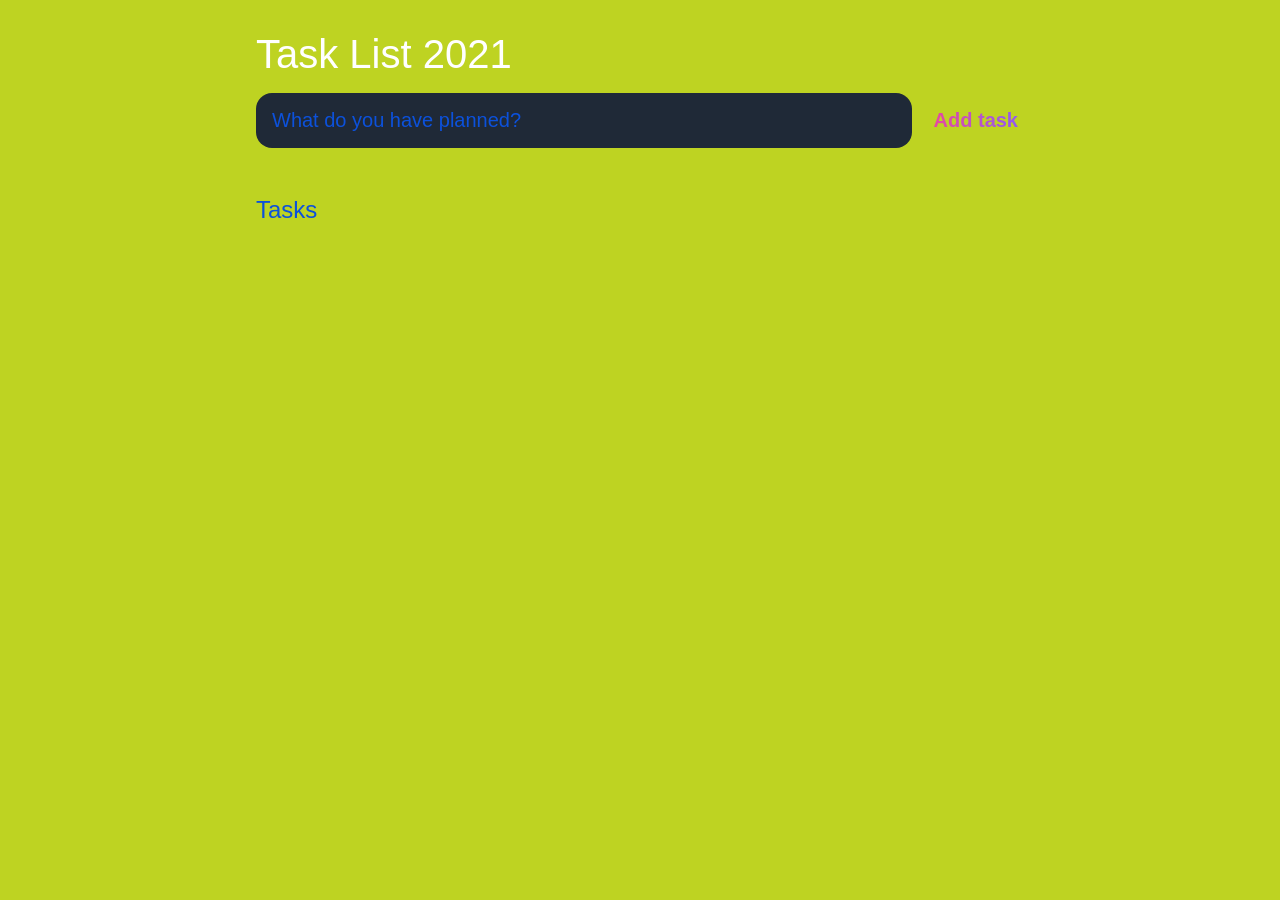
<file: index.html>
<!DOCTYPE html>
<html lang="en">
<head>
	<meta charset="UTF-8">
	<meta http-equiv="X-UA-Compatible" content="IE=edge">
	<meta name="viewport" content="width=device-width, initial-scale=1.0">
	<title>Task List 2021</title>

	<link rel="stylesheet" href="main.css" />
</head>
<body>

	<header>
		<h1>Task List 2021</h1>
		<form id="new-task-form">
			<input 
				type="text" 
				name="new-task-input" 
				id="new-task-input" 
				placeholder="What do you have planned?" />
			<input 
				type="submit"
				id="new-task-submit" 
				value="Add task" />
		</form>
	</header>
	<main>
		<section class="task-list">
			<h2>Tasks</h2>

			<div id="tasks">

				<!-- <div class="task">
					<div class="content">
						<input 
							type="text" 
							class="text" 
							value="A new task"
							readonly>
					</div>
					<div class="actions">
						<button class="edit">Edit</button>
						<button class="delete">Delete</button>
					</div>
				</div> -->

			</div>
		</section>
	</main>

	<script src="main.js"></script>
</body>
</html>
</file>
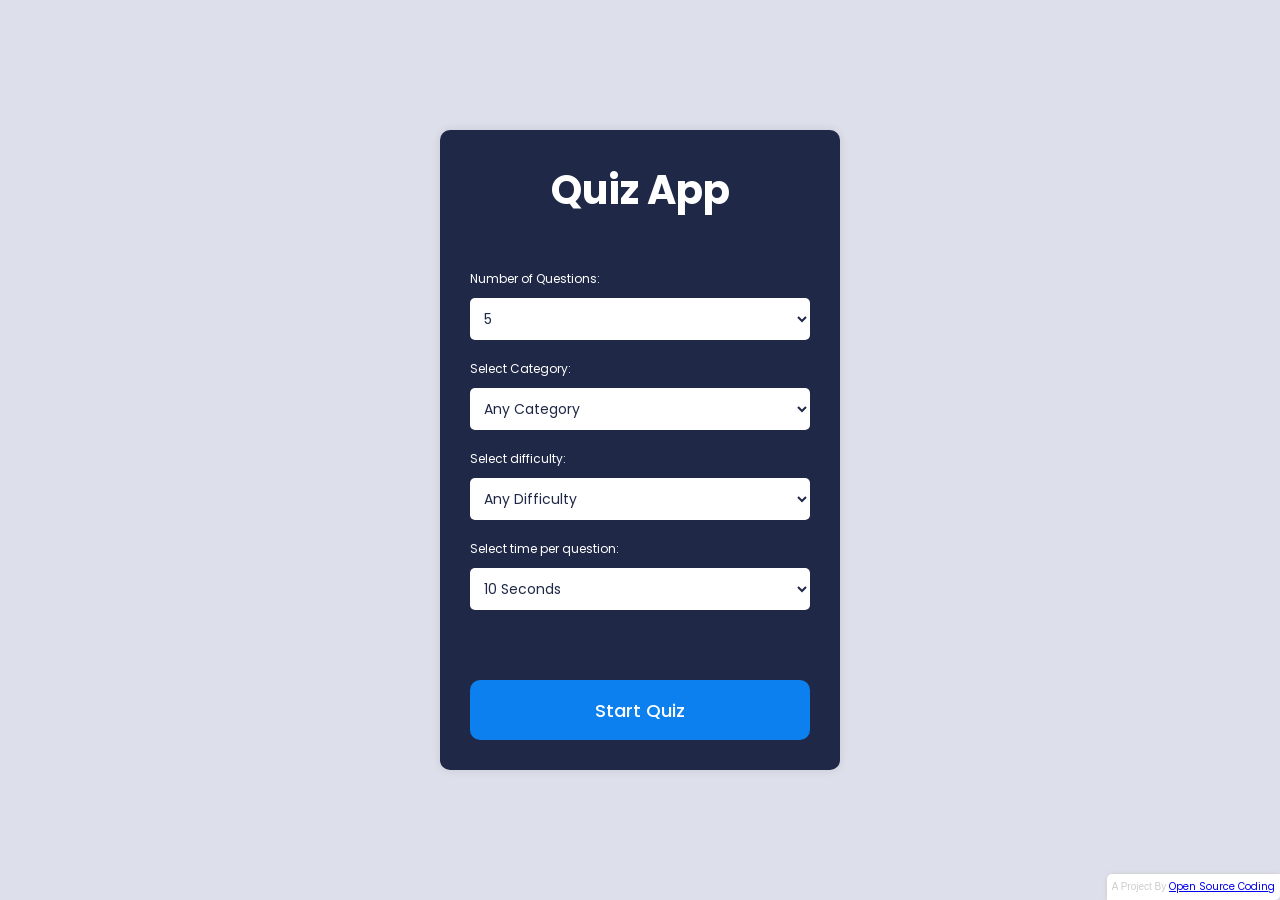
<file: quizz/index.html>
<!DOCTYPE html>
<html lang="en">
  <head>
    <meta charset="UTF-8" />
    <meta http-equiv="X-UA-Compatible" content="IE=edge" />
    <meta name="viewport" content="width=device-width, initial-scale=1.0" />
    <link
      rel="stylesheet"
      href="https://cdnjs.cloudflare.com/ajax/libs/font-awesome/6.2.1/css/all.min.css"
      integrity="sha512-MV7K8+y+gLIBoVD59lQIYicR65iaqukzvf/nwasF0nqhPay5w/9lJmVM2hMDcnK1OnMGCdVK+iQrJ7lzPJQd1w=="
      crossorigin="anonymous"
      referrerpolicy="no-referrer"
    />
    <link rel="stylesheet" href="style.css" />
    <title>Quiz App</title>
  </head>
  <body>
    <div class="container">
      <div class="start-screen">
        <h1 class="heading">Quiz App</h1>
        <div class="settings">
          <label for="num-questions">Number of Questions:</label>
          <select id="num-questions">
            <option value="5">5</option>
            <option value="10">10</option>
            <option value="15">15</option>
            <option value="20">20</option>
            <option value="20">30</option>
            <option value="20">40</option>
            <option value="20">50</option>
          </select>
          <label for="category">Select Category:</label>
          <select id="category">
            <option value="">any category</option>
            <option value="9">general knowledge</option>
            <option value="10">books</option>
            <option value="11">films</option>
            <option value="12">music</option>
            <option value="14">television</option>
            <option value="15">video games</option>
            <option value="16">board games</option>
            <option value="17">science and nature</option>
            <option value="18">computers</option>
            <option value="19">mathematics</option>
            <option value="20">mythology</option>
            <option value="21">sports</option>
            <option value="22">geography</option>
            <option value="23">history</option>
            <option value="24">politics</option>
            <option value="25">art</option>
            <option value="28">vehicles</option>
          </select>
          <label for="difficulty">Select difficulty:</label>
          <select id="difficulty">
            <option value="">any difficulty</option>
            <option value="easy">easy</option>
            <option value="medium">medium</option>
            <option value="hard">hard</option>
          </select>
          <label for="time">Select time per question:</label>
          <select id="time">
            <option value="10">10 seconds</option>
            <option value="15">15 seconds</option>
            <option value="20">20 seconds</option>
            <option value="25">25 seconds</option>
            <option value="30">30 seconds</option>
            <option value="60">60 seconds</option>
          </select>
        </div>
        <button class="btn start">Start Quiz</button>
      </div>
      <div class="quiz hide">
        <div class="timer">
          <div class="progress">
            <div class="progress-bar"></div>
            <span class="progress-text"></span>
          </div>
        </div>
        <div class="question-wrapper">
          <div class="number">
            Question <span class="current">1</span>
            <span class="total">/10</span>
          </div>
          <div class="question">This is a question This is a question?</div>
        </div>
        <div class="answer-wrapper">
          <div class="answer selected">
            <span class="text">answer</span>
            <span class="checkbox">
              <i class="fas fa-check"></i>
            </span>
          </div>
        </div>
        <button class="btn submit" disabled>Submit</button>
        <button class="btn next">Next</button>
      </div>
      <div class="end-screen hide">
        <h1 class="heading">Quiz App</h1>
        <div class="score">
          <span class="score-text">Your score:</span>
          <div>
            <span class="final-score">0</span>
            <span class="total-score">/10</span>
          </div>
        </div>
        <button class="btn restart">Restart Quiz</button>
      </div>
    </div>

    <script src="script.js"></script>
  </body>
</html>
</file>
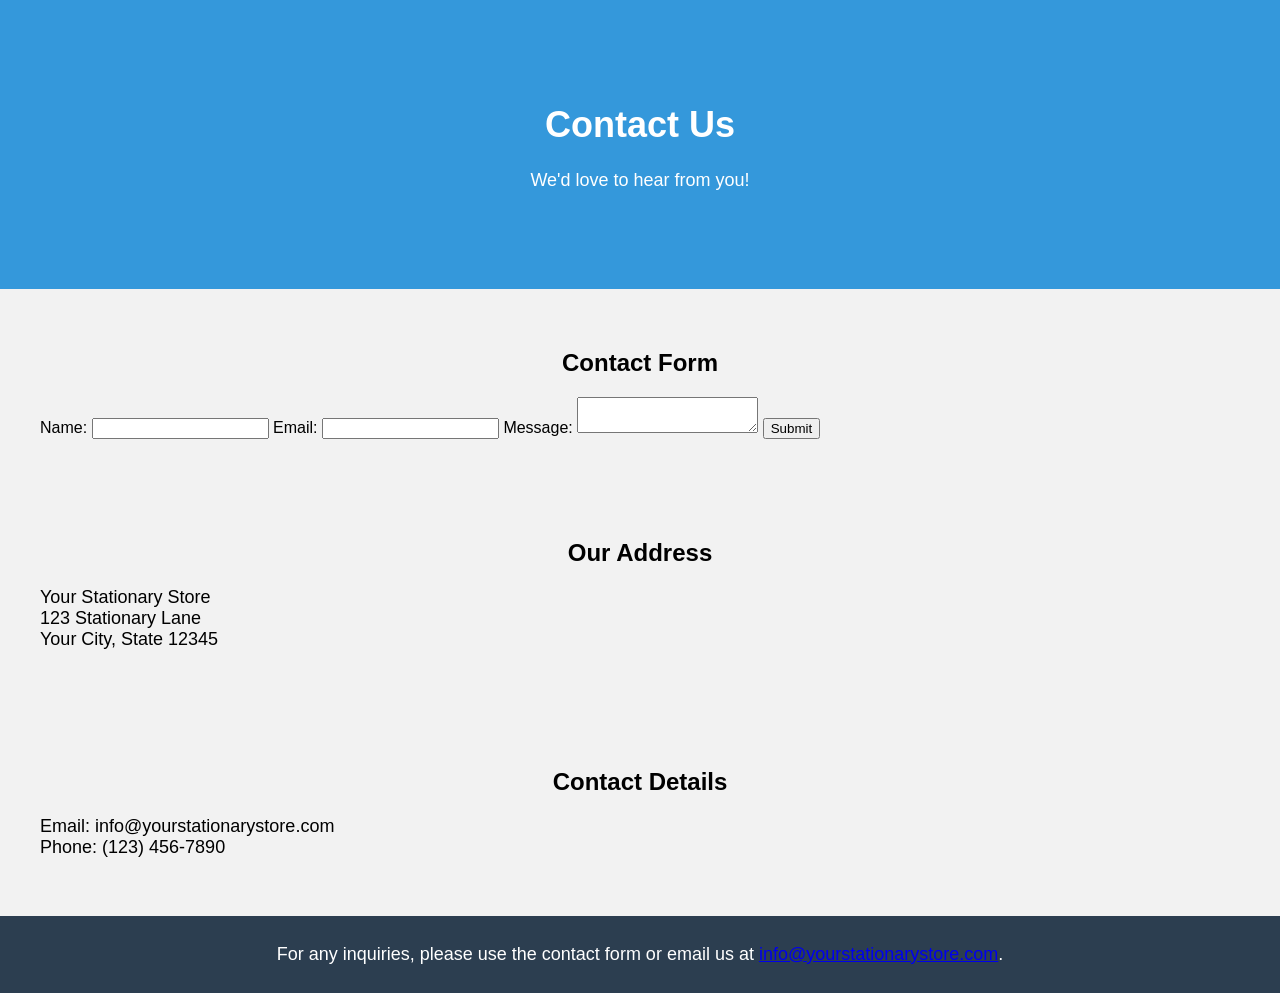
<file: stationary shop website/contact.html>
<!DOCTYPE html>
<html>
<head>
    <meta charset="UTF-8">
    <title>Contact Us | Your Stationary Store</title>
    <link rel="stylesheet" type="text/css" href="styles.css">
</head>
<body>
    <header>
        <h1>Contact Us</h1>
        <p>We'd love to hear from you!</p>
    </header>

    <section id="contact-form">
        <h2>Contact Form</h2>
        <form action="submit_form.php" method="POST">
            <label for="name">Name:</label>
            <input type="text" id="name" name="name" required>

            <label for="email">Email:</label>
            <input type="email" id="email" name="email" required>

            <label for="message">Message:</label>
            <textarea id="message" name="message" required></textarea>

            <input type="submit" value="Submit">
        </form>
    </section>

    <section id="address">
        <h2>Our Address</h2>
        <p>Your Stationary Store<br>123 Stationary Lane<br>Your City, State 12345</p>
    </section>

    <section id="contact-details">
        <h2>Contact Details</h2>
        <p>Email: info@yourstationarystore.com<br>Phone: (123) 456-7890</p>
    </section>

    <footer>
        <p>For any inquiries, please use the contact form or email us at <a href="mailto:info@yourstationarystore.com">info@yourstationarystore.com</a>.</p>
    </footer>
</body>
</html>
</file>
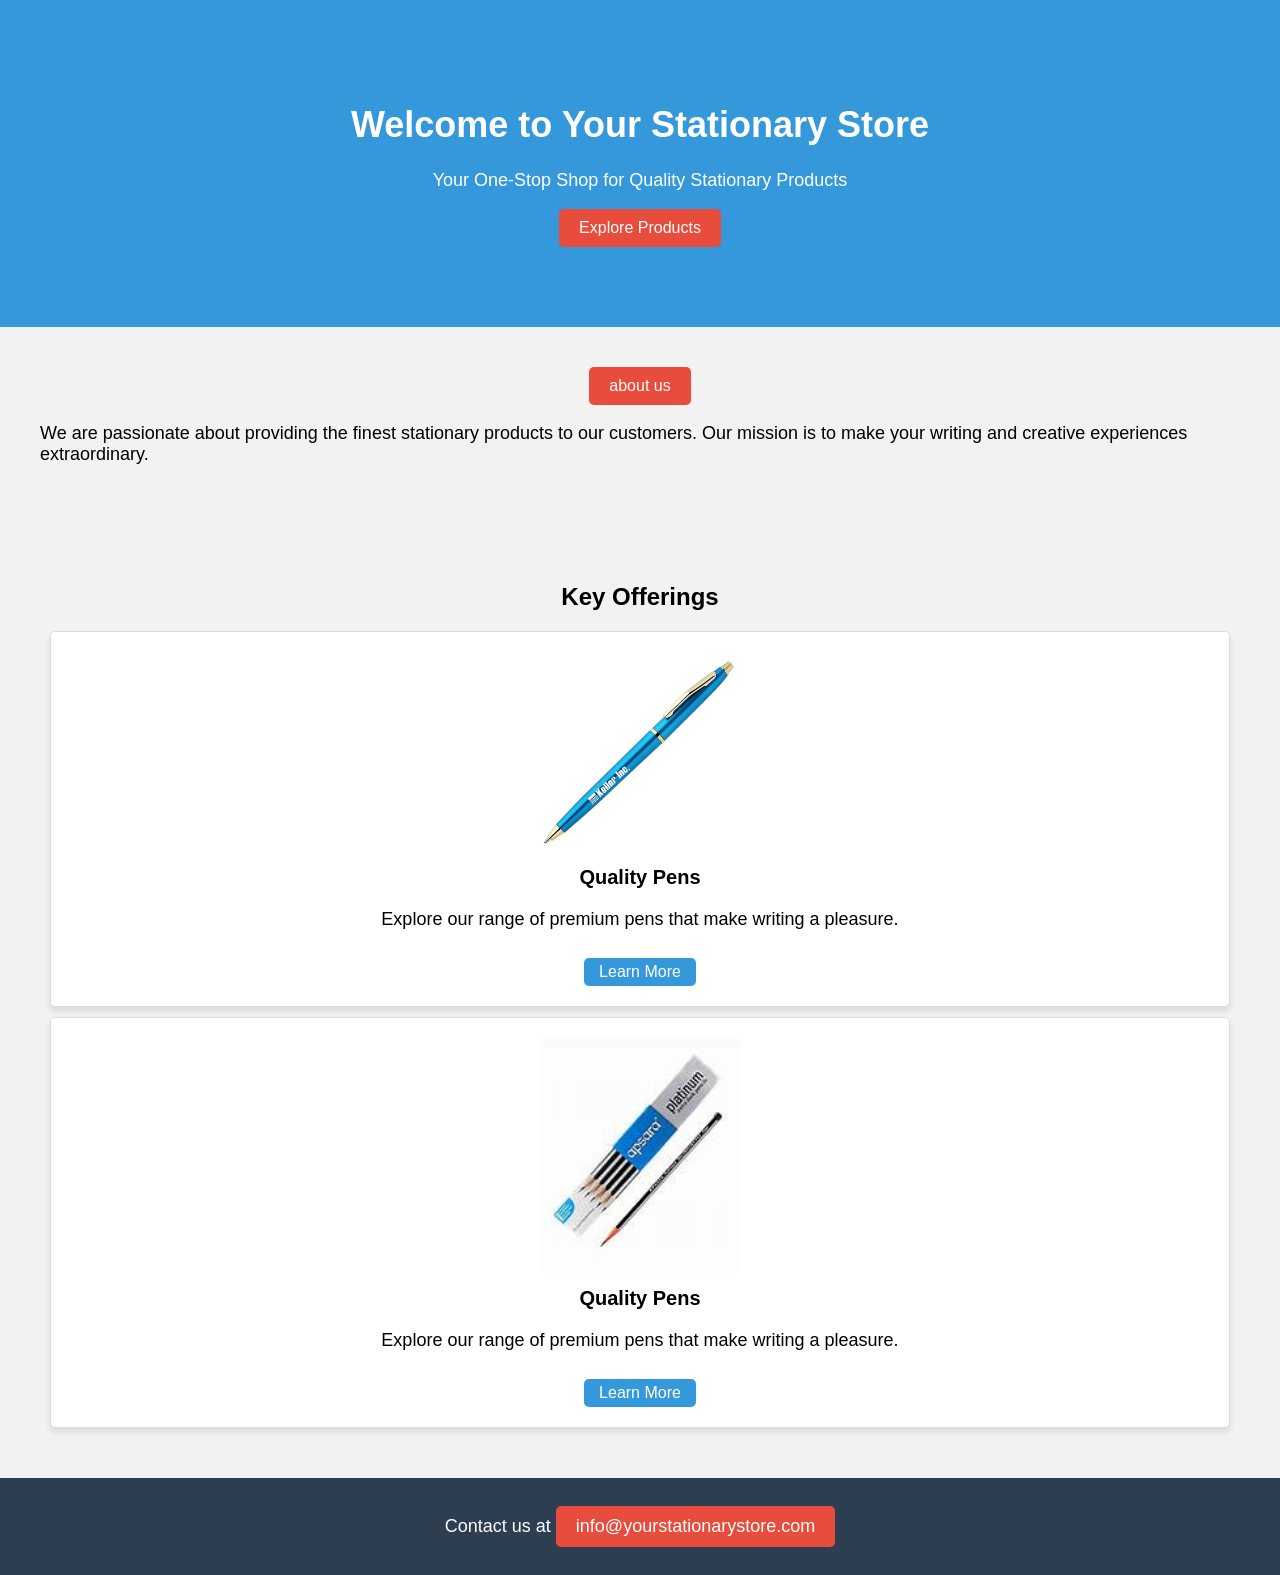
<file: stationary shop website/home.html>
<!DOCTYPE html>
<html>
<head>
    <meta charset="UTF-8">
    <title>Your Stationary Store</title>
    <link rel="stylesheet" type="text/css" href="styles.css">
</head>
<body>
    <header>
        <h1>Welcome to Your Stationary Store</h1>
        <p>Your One-Stop Shop for Quality Stationary Products</p>
        <a href="products.html" class="cta-button">Explore Products</a>
    </header>

    <section id="about">
       <center> <a href="aboutus.html"  class="cta-button">about us</a></center>
        <p>We are passionate about providing the finest stationary products to our customers. Our mission is to make your writing and creative experiences extraordinary.</p>
    </section>

    <section id="products">
        <h2>Key Offerings</h2>
        <div class="product-card">
            <img src="pen.jpg" alt="Quality Pen">
            <h3>Quality Pens</h3>
            <p>Explore our range of premium pens that make writing a pleasure.</p>
            <a href="products.html#pen-details">Learn More</a>
        </div>
        <div class="product-card">
            <img src="pencile.jpg" alt="Quality Pen">
            <h3>Quality Pens</h3>
            <p>Explore our range of premium pens that make writing a pleasure.</p>
            <a href="products.html#pencile-details">Learn More</a>
        </div>
        <!-- Add more product cards here -->
    </section>

    <footer>
        <p>Contact us at <a href="contact.html" class="cta-button">info@yourstationarystore.com</a></p>
    </footer>
</body>
</html>
</file>
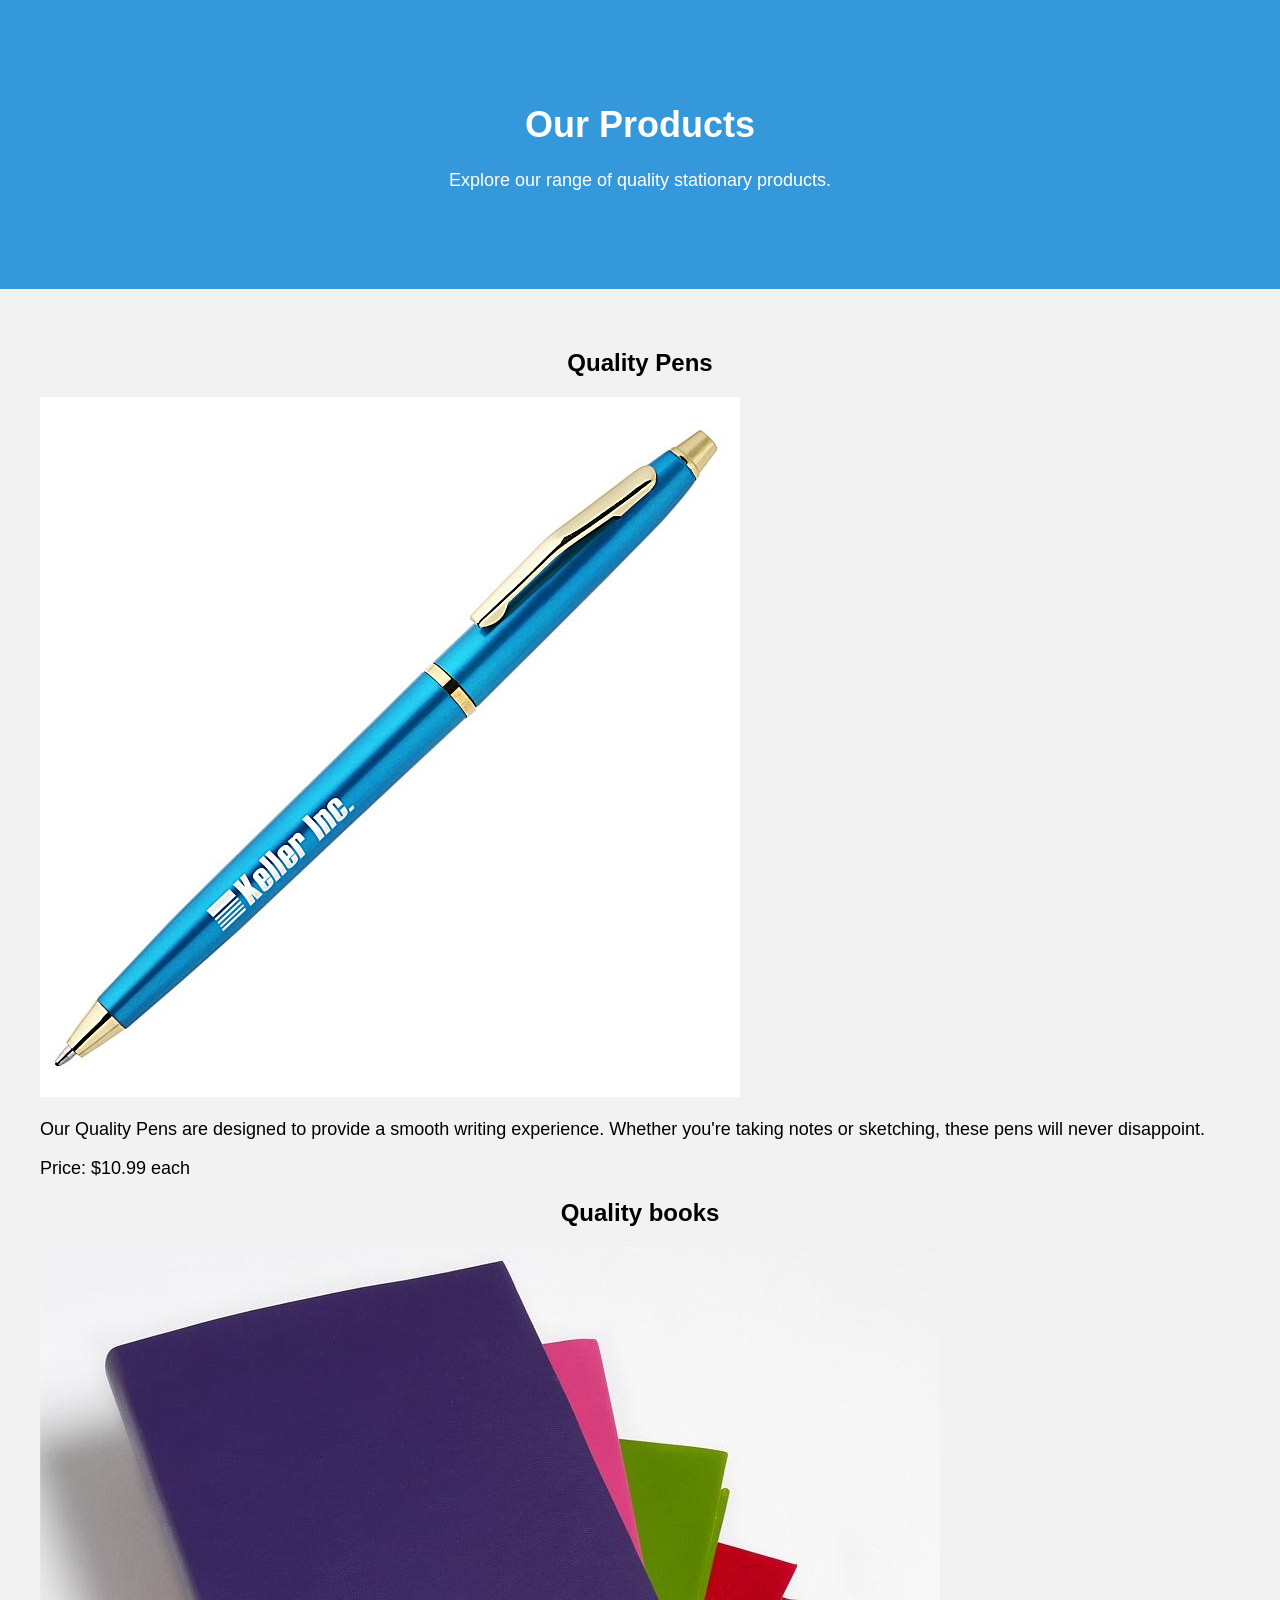
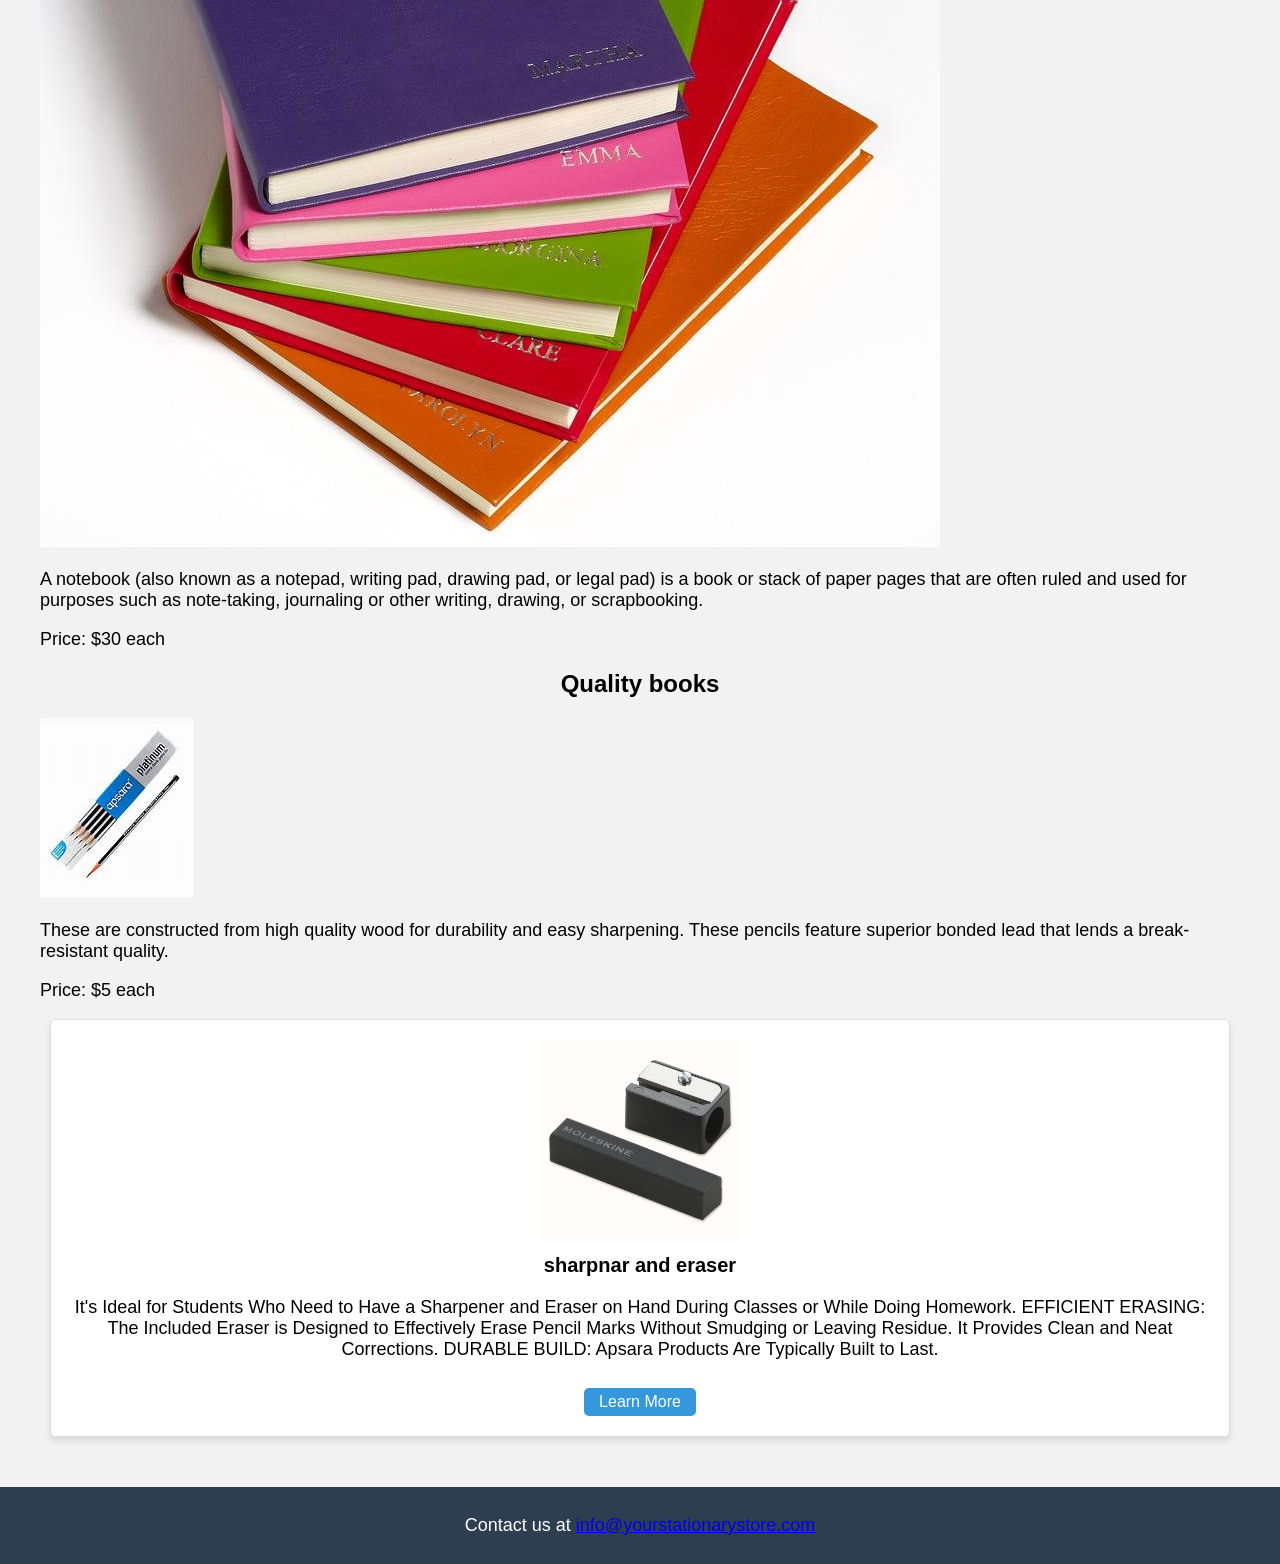
<file: stationary shop website/products.html>
<!DOCTYPE html>
<html>
<head>
    <meta charset="UTF-8">  
    <title>Products | Your Stationary Store</title>
    <link rel="stylesheet" type="text/css" href="styles.css">
</head>
<body>
    <header>
        <h1>Our Products</h1>
        <p>Explore our range of quality stationary products.</p>
    </header>

    <section class="product-details">
        <h2 id="pen-details">Quality Pens</h2>
        <div class="product-details-content">
            <img src="pen.jpg" alt="Quality Pen">
            <p>Our Quality Pens are designed to provide a smooth writing experience. Whether you're taking notes or sketching, these pens will never disappoint.</p>
            <p>Price: $10.99 each</p>
            <!-- Add more product details as needed -->
        </div>
    
    
        <h2 id="book-details">Quality books</h2>
        <div class="product-details-content">
            <img src="books.jpg" alt="books">
            <p>A notebook (also known as a notepad, writing pad, drawing pad, or legal pad) is a book or stack of paper pages that are often ruled and used for purposes such as note-taking, journaling or other writing, drawing, or scrapbooking.</p>
            <p>Price: $30 each</p>
            <!-- Add more product details as needed -->
        </div>
        <h2 id="pencile-details">Quality books</h2>
        <div class="product-details-content">
            <img src="pencile.jpg" alt="books">
            <p>These are constructed from high quality wood for durability and easy sharpening. These pencils feature superior bonded lead that lends a break-resistant quality.</p>
            <p>Price: $5 each</p>
            <!-- Add more product details as needed -->
        </div>
        <div class="product-card">
            <img src="shrapnar and eraser.jpg" alt="Quality Pen">
            <h3>sharpnar and eraser</h3>
            <p>It's Ideal for Students Who Need to Have a Sharpener and Eraser on Hand During Classes or While Doing Homework. EFFICIENT ERASING: The Included Eraser is Designed to Effectively Erase Pencil Marks Without Smudging or Leaving Residue. It Provides Clean and Neat Corrections. DURABLE BUILD: Apsara Products Are Typically Built to Last.</p>
            <a href="products.html#shraper and eraser-details">Learn More</a>
        </div>
    </section>


   

    <footer>
        <p>Contact us at <a href="contact.html">info@yourstationarystore.com</a></p>
    </footer>
</body>
</html>
</file>
<file: main.css>
:root {
	--dark: #bed322;
	--darker: #1F2937;
	--darkest: #111827;
	--grey: #0c51db;
	--pink: #EC4899;
	--purple: #8B5CF6;
	--light: #eeeeee;
}

* {
	margin: 0;
	box-sizing: border-box;
	font-family: "Fira sans", sans-serif;
}

body {
	display: flex;
	flex-direction: column;
	min-height: 100vh;
	color: #ffffff;
	background-color: var(--dark);
}

header {
	padding: 2rem 1rem;
	max-width: 800px;
	width: 100%;
	margin: 0 auto;
}

header h1{ 
	font-size: 2.5rem;
	font-weight: 300;
	color: var(--blue);
	margin-bottom: 1rem;
}

#new-task-form {
	display: flex;;
}

input, button {
	appearance: none;
	border: none;
	outline: none;
	background: none;
}

#new-task-input {
	flex: 1 1 0%;
	background-color: var(--darker);
	padding: 1rem;
	border-radius: 1rem;
	margin-right: 1rem;
	color: var(--light);
	font-size: 1.25rem;
}

#new-task-input::placeholder {
	color: var(--grey);
}

#new-task-submit {
	color: var(--pink);
	font-size: 1.25rem;
	font-weight: 700;
	background-image: linear-gradient(to right, var(--pink), var(--purple));
	-webkit-background-clip: text;
	-webkit-text-fill-color: transparent;
	cursor: pointer;
	transition: 0.4s;
}

#new-task-submit:hover {
	opacity: 0.8;
}

#new-task-submit:active {
	opacity: 0.6;
}

main {
	flex: 1 1 0%;
	max-width: 800px;
	width: 100%;
	margin: 0 auto;
}

.task-list {
	padding: 1rem;
}

.task-list h2 {
	font-size: 1.5rem;
	font-weight: 300;
	color: var(--grey);
	margin-bottom: 1rem;
}

#tasks .task {
	display: flex;
	justify-content: space-between;
	background-color: var(--darkest);
	padding: 1rem;
	border-radius: 1rem;
	margin-bottom: 1rem;
}

.task .content {
	flex: 1 1 0%;
}

.task .content .text {
	color: var(--light);
	font-size: 1.125rem;
	width: 100%;
	display: block;
	transition: 0.4s;
}

.task .content .text:not(:read-only) {
	color: var(--pink);
}

.task .actions {
	display: flex;
	margin: 0 -0.5rem;
}

.task .actions button {
	cursor: pointer;
	margin: 0 0.5rem;
	font-size: 1.125rem;
	font-weight: 700;
	text-transform: uppercase;
	transition: 0.4s;
}

.task .actions button:hover {
	opacity: 0.8;
}

.task .actions button:active {
	opacity: 0.6;
}

.task .actions .edit {
	background-image: linear-gradient(to right, var(--pink), var(--purple));
	-webkit-background-clip: text;
	-webkit-text-fill-color: transparent;
}

.task .actions .delete {
	color: crimson;
}
</file>
<file: quizz/style.css>
@import url(https://fonts.googleapis.com/css?family=Poppins:100,100italic,200,200italic,300,300italic,regular,italic,500,500italic,600,600italic,700,700italic,800,800italic,900,900italic);

* {
  margin: 0;
  padding: 0;
  box-sizing: border-box;
  font-family: "Poppins", sans-serif;
}
body {
  min-height: 100vh;
  display: flex;
  align-items: center;
  justify-content: center;
  background: #dddfeb;
}
.container {
  position: relative;
  width: 100%;
  max-width: 400px;
  background: #1f2847;
  padding: 30px;
  overflow: hidden;
  border-radius: 10px;
  box-shadow: 0 0 10px rgba(0, 0, 0, 0.1);
}

.heading {
  text-align: center;
  font-size: 40px;
  color: #fff;
  margin-bottom: 50px;
}
label {
  display: block;
  font-size: 12px;
  margin-bottom: 10px;
  color: #fff;
}
select {
  width: 100%;
  padding: 10px;
  border: none;
  text-transform: capitalize;
  border-radius: 5px;
  margin-bottom: 20px;
  background: #fff;
  color: #1f2847;
  font-size: 14px;
}
.start-screen .btn {
  margin-top: 50px;
}
.hide {
  display: none;
}
.timer {
  width: 100%;
  height: 100px;
  display: flex;
  align-items: center;
  justify-content: center;
  flex-direction: column;
  margin-bottom: 30px;
}
.timer .progress {
  position: relative;
  width: 100%;
  height: 40px;
  background: transparent;
  border-radius: 30px;
  overflow: hidden;
  margin-bottom: 10px;
  border: 3px solid #3f4868;
}
.timer .progress .progress-bar {
  width: 100%;
  height: 100%;
  border-radius: 30px;
  overflow: hidden;
  background: linear-gradient(to right, #ea517c, #b478f1);
  transition: 1s linear;
}
.timer .progress .progress-text {
  position: absolute;
  top: 50%;
  left: 50%;
  transform: translate(-50%, -50%);
  color: #fff;
  font-size: 16px;
  font-weight: 500;
}

.question-wrapper .number {
  color: #a2aace;
  font-size: 25px;
  font-weight: 500;
  margin-bottom: 20px;
}
.question-wrapper .number .total {
  color: #576081;
  font-size: 18px;
}
.question-wrapper .question {
  color: #fff;
  font-size: 20px;
  font-weight: 500;
  margin-bottom: 20px;
}

.answer-wrapper .answer {
  width: 100%;
  height: 60px;
  padding: 20px;
  border-radius: 10px;
  color: #fff;
  border: 3px solid #3f4868;
  display: flex;
  align-items: center;
  justify-content: space-between;
  margin-bottom: 20px;
  cursor: pointer;
  transition: 0.3s linear;
}
.answer .checkbox {
  width: 20px;
  height: 20px;
  border-radius: 50%;
  border: 3px solid #3f4868;
  display: flex;
  align-items: center;
  justify-content: center;
  transition: all 0.3s;
}
.answer .checkbox i {
  color: #fff;
  font-size: 10px;
  opacity: 0;
  transition: all 0.3s;
}
.answer:hover:not(.checked) .checkbox,
.answer.selected .checkbox {
  background-color: #0c80ef;
  border-color: #0c80ef;
}
.answer.selected .checkbox i {
  opacity: 1;
}
.answer.correct {
    border-color: #0cef2a;
}
.answer.wrong {
  border-color: #fc3939;
}
.question-wrapper,
.answer-wrapper {
  margin-bottom: 50px;
}
.btn {
  width: 100%;
  height: 60px;
  background: #0c80ef;
  border: none;
  border-radius: 10px;
  color: #fff;
  font-size: 18px;
  font-weight: 500;
  cursor: pointer;
  transition: 0.3s linear;
}
.btn:hover {
  background: #0a6bc5;
}
.btn:disabled {
  background: #576081;
  cursor: not-allowed;
}
.btn.next {
  display: none;
}

.end-screen .score {
  color: #fff;
  font-size: 25px;
  font-weight: 500;
  margin-bottom: 80px;
  text-align: center;
}
.score .score-text {
  color: #a2aace;
  font-size: 16px;
  font-weight: 500;
  margin-bottom: 120px;
}

@media (max-width: 468px) {
  .container {
    min-height: 100vh;
    max-width: 100%;
    border-radius: 0;
  }
}
</file>
<file: stationary shop website/styles.css>
body {
    font-family: Arial, sans-serif;
    margin: 0;
    padding: 0;
    background-color: #f2f2f2;
}

header {
    background-color: #3498db;
    color: #fff;
    text-align: center;
    padding: 80px 0;
}

h1 {
    font-size: 36px;
}

p {
    font-size: 18px;
}

.cta-button {
    display: inline-block;
    background-color: #e74c3c;
    color: #fff;
    padding: 10px 20px;
    text-decoration: none;
    border-radius: 5px;
}

.cta-button:hover {
    background-color: #c0392b;
}

section {
    padding: 40px;
}

h2 {
    font-size: 24px;
    text-align: center;
}

.product-card {
    background-color: #fff;
    padding: 20px;
    border: 1px solid #ddd;
    border-radius: 5px;
    margin: 10px;
    text-align: center;
    box-shadow: 0px 4px 6px rgba(0, 0, 0, 0.1);
}

.product-card img {
    width: 100%;
    max-width: 200px;
    height: auto;
}

.product-card h3 {
    font-size: 20px;
    margin-top: 10px;
}

.product-card a {
    display: inline-block;
    background-color: #3498db;
    color: #fff;
    padding: 5px 15px;
    text-decoration: none;
    border-radius: 5px;
    margin-top: 10px;
}

.product-card a:hover {
    background-color: #2980b9;
}

footer {
    text-align: center;
    background-color: #2c3e50;
    color: #fff;
    padding: 10px 0;
}
</file>
